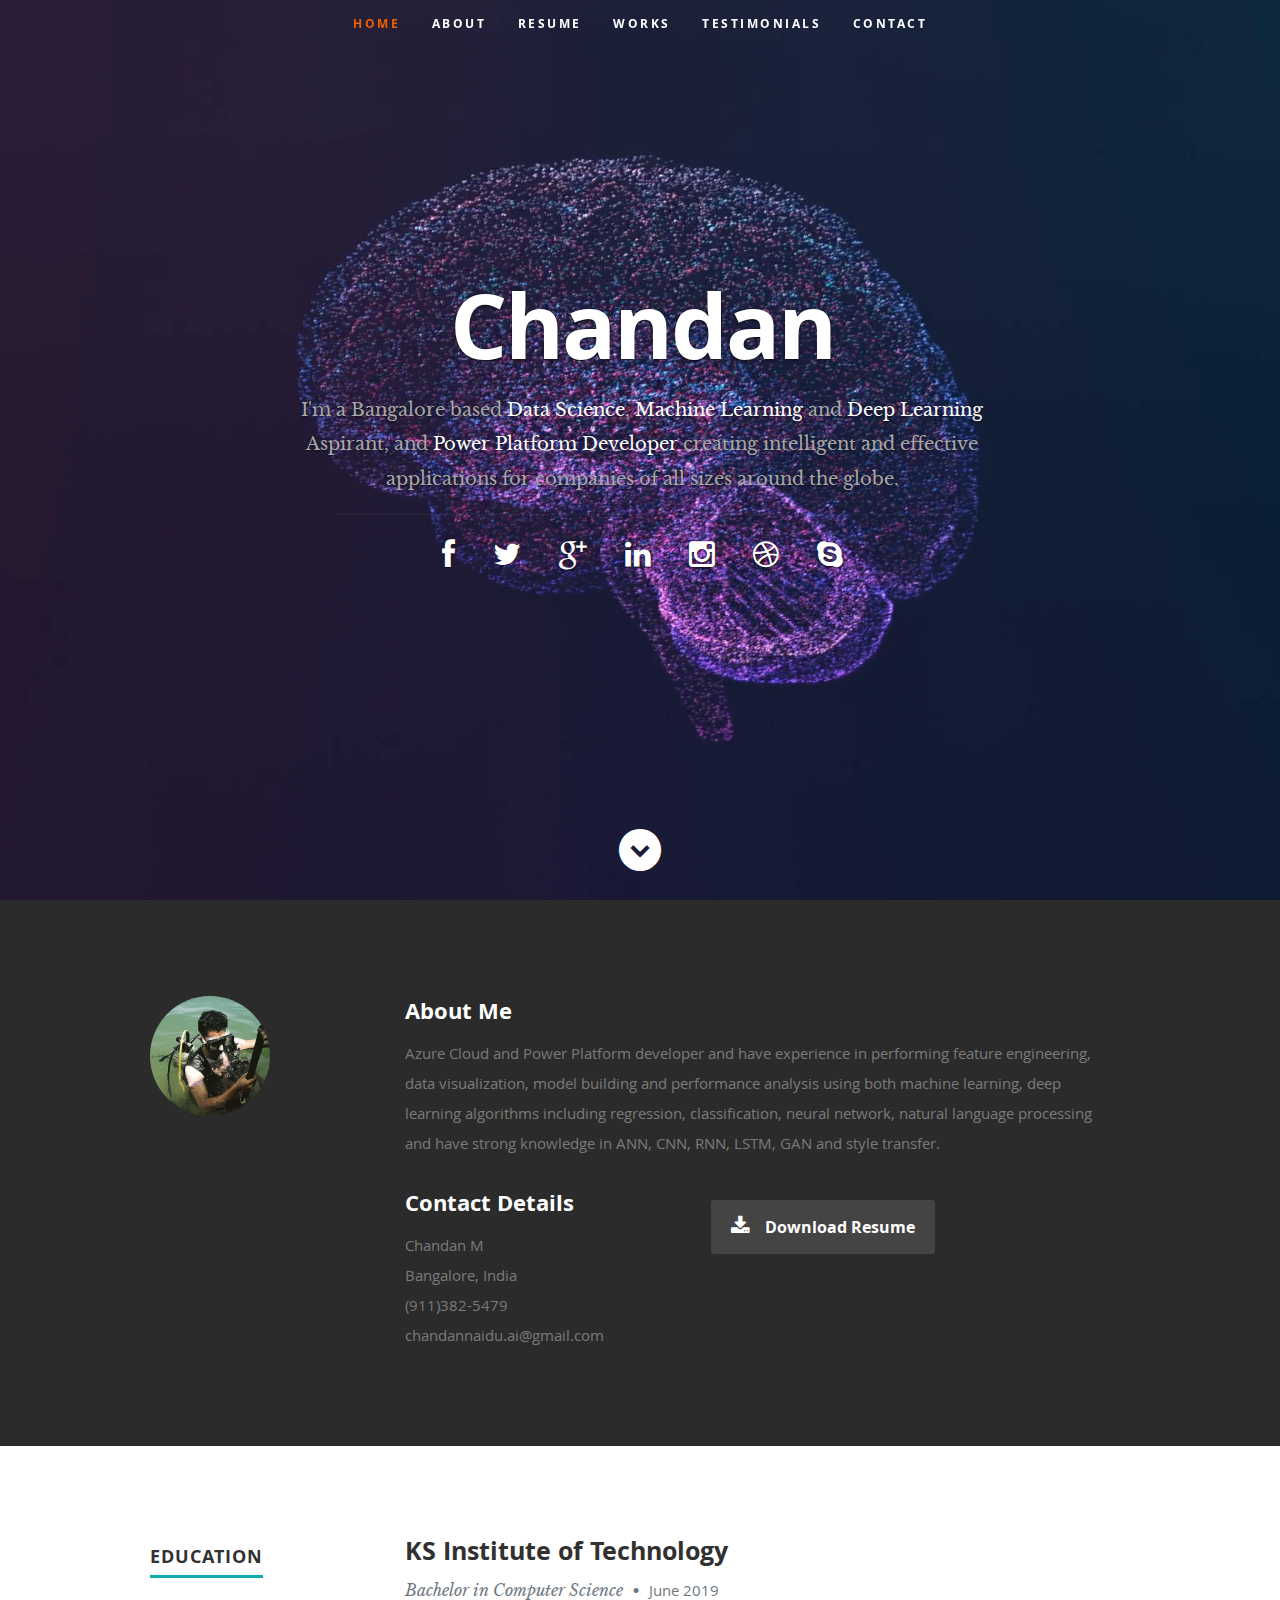
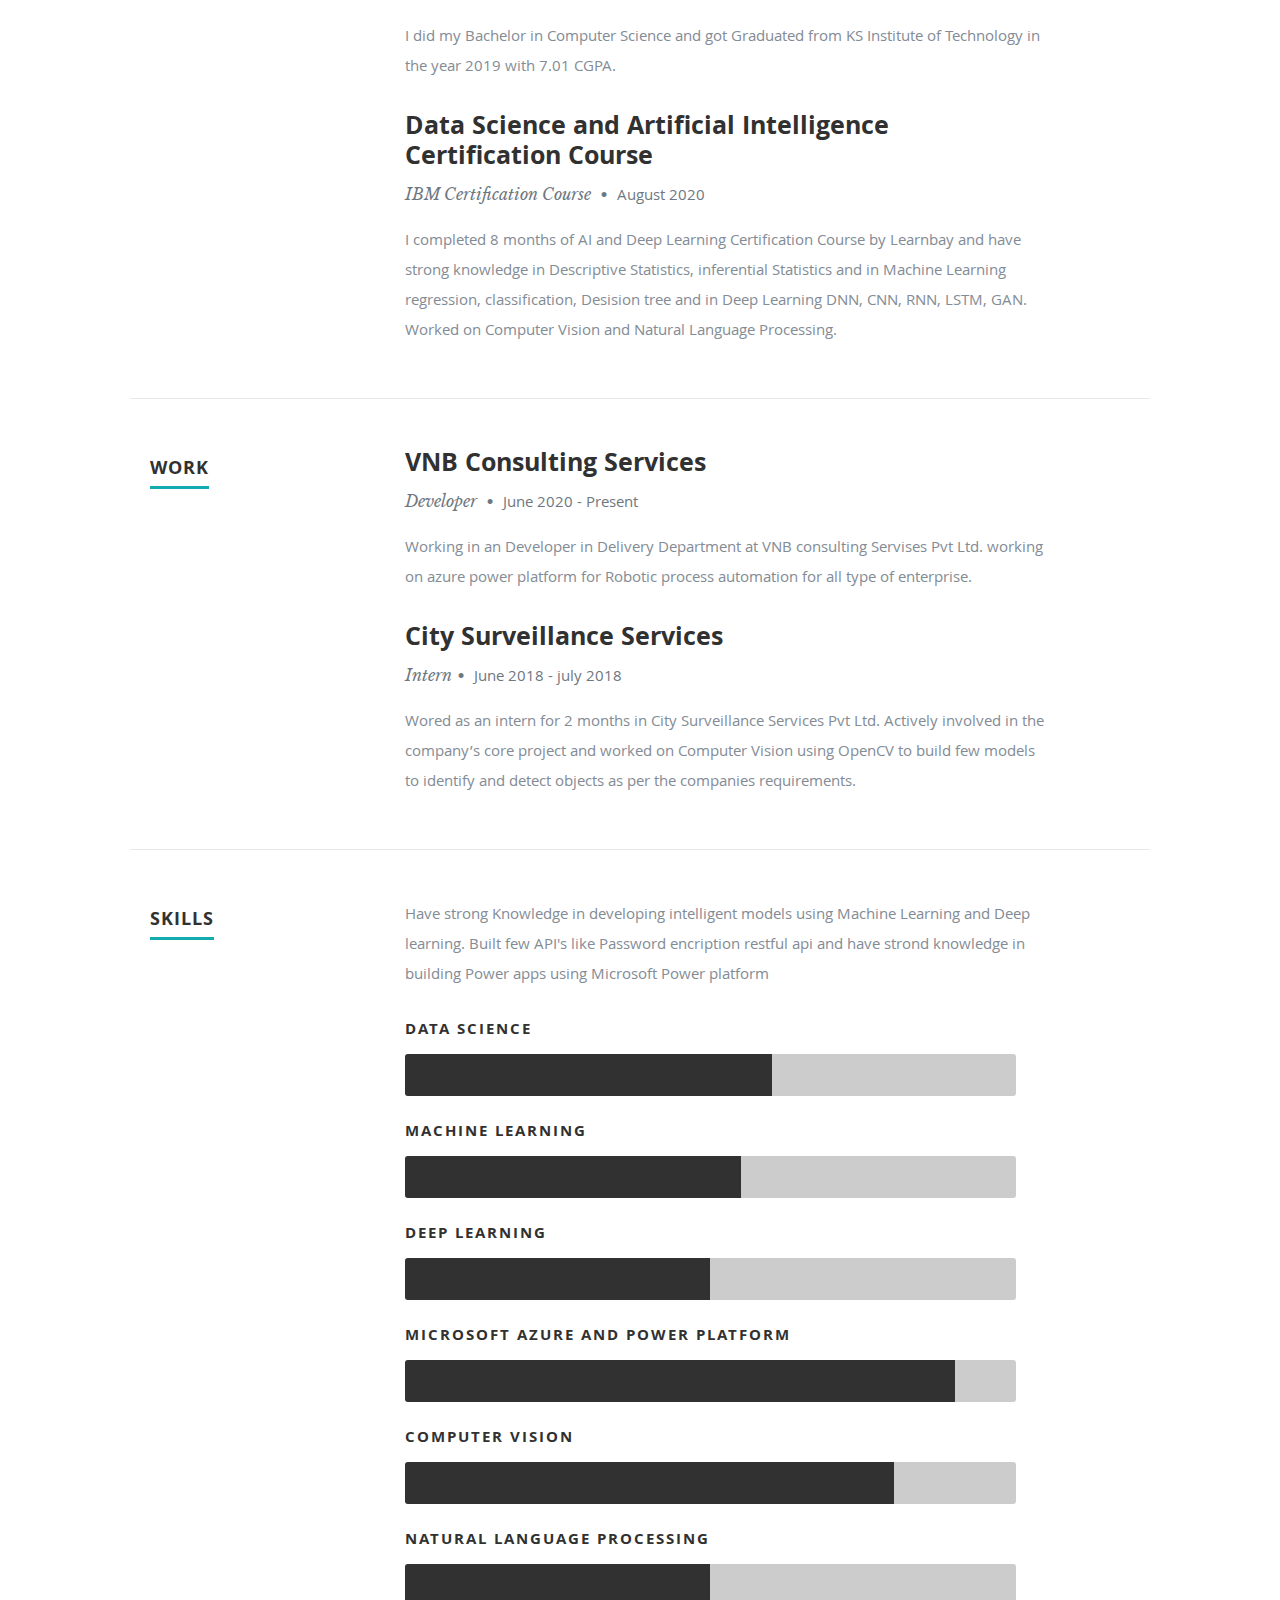
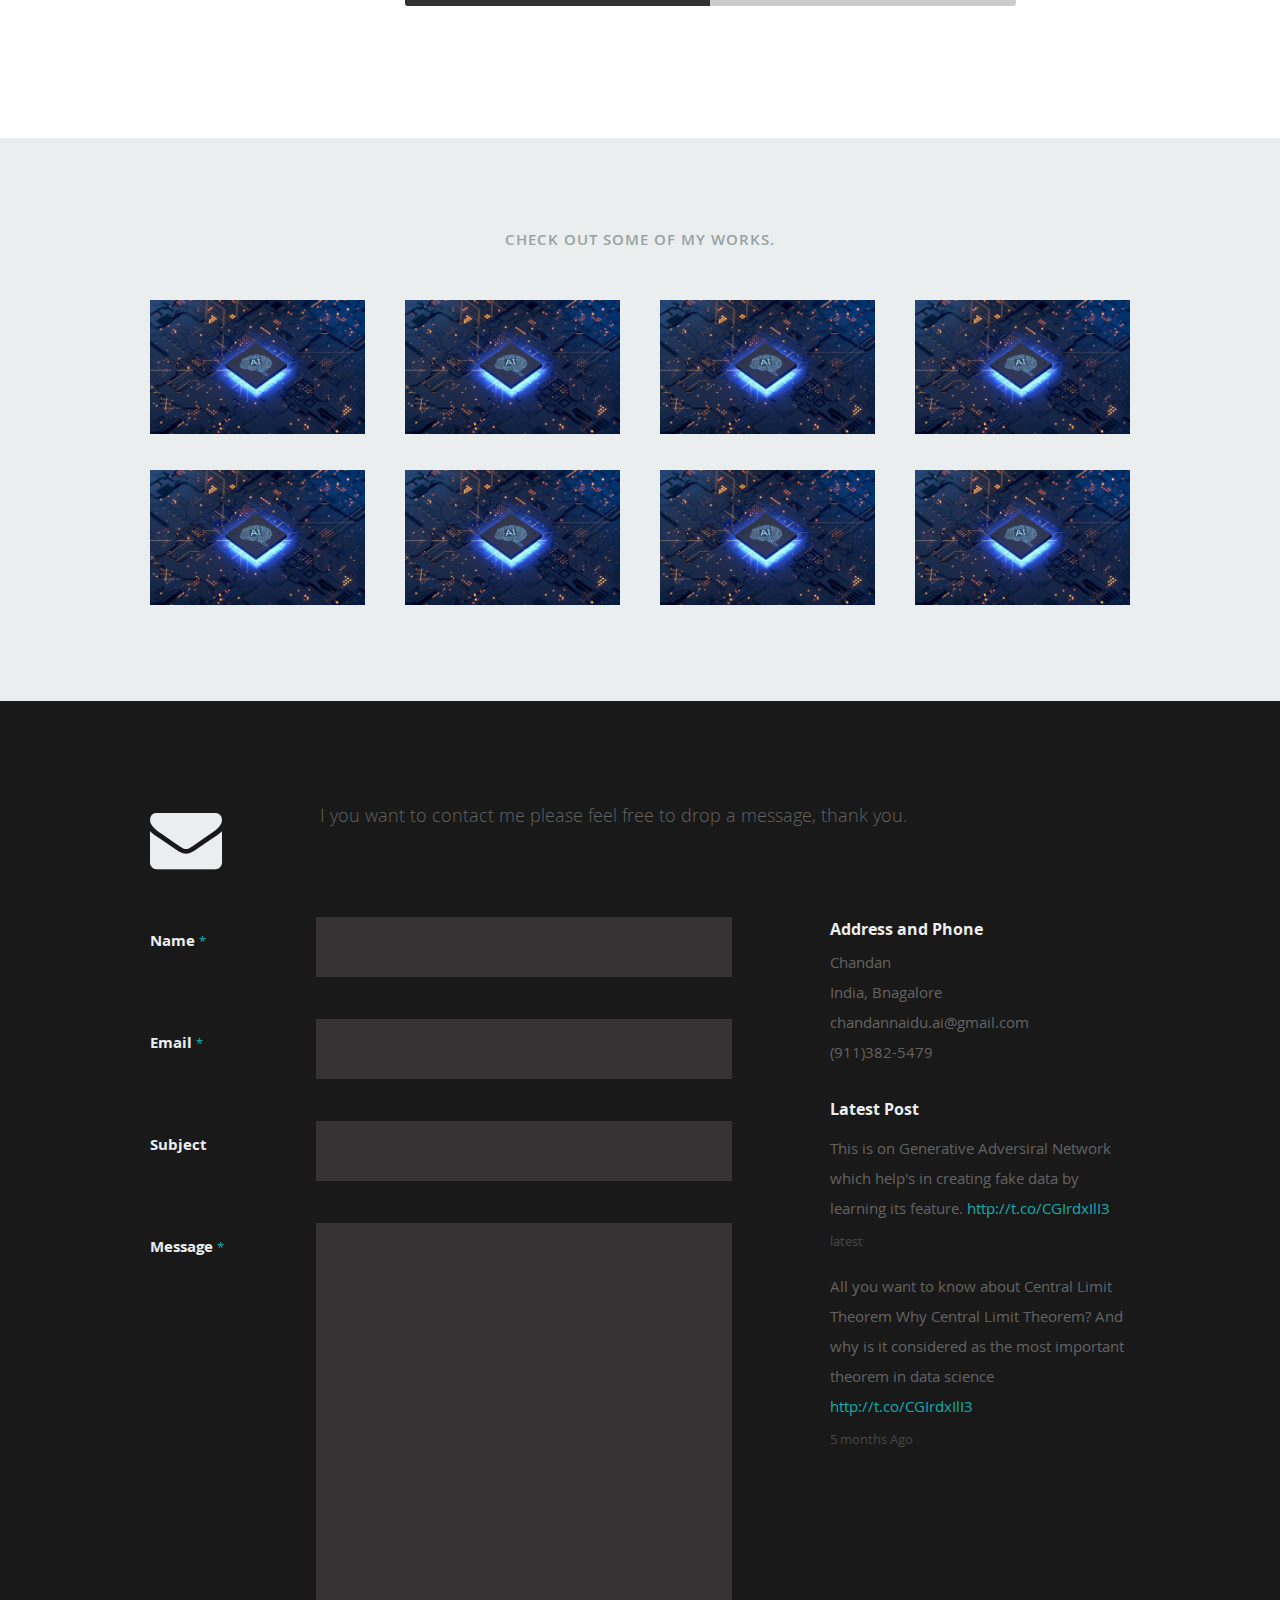
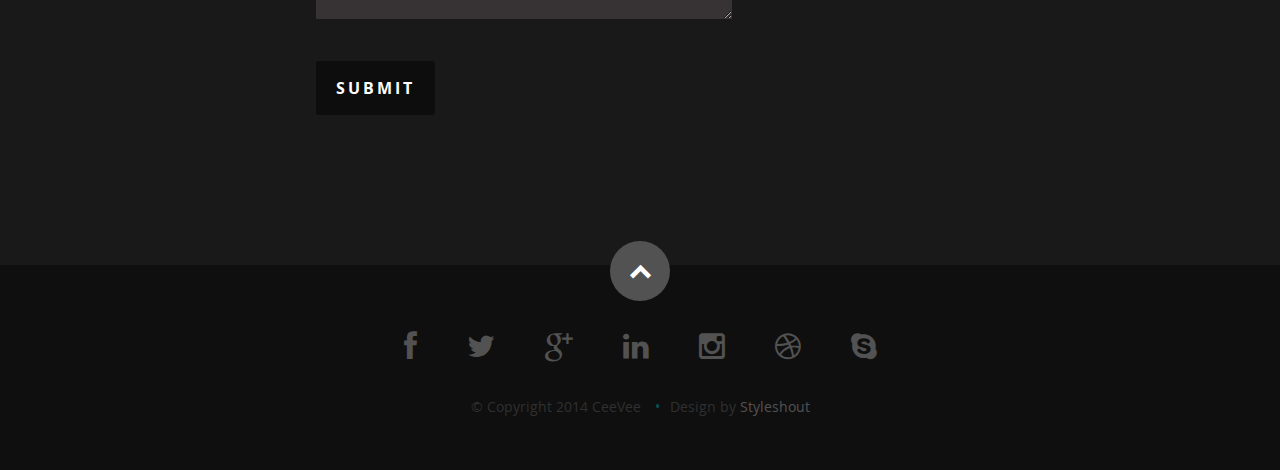
<file: index.html>
<!DOCTYPE html>
<!--[if lt IE 8 ]><html class="no-js ie ie7" lang="en"> <![endif]-->
<!--[if IE 8 ]><html class="no-js ie ie8" lang="en"> <![endif]-->
<!--[if (gte IE 8)|!(IE)]><!--><html class="no-js" lang="en"> <!--<![endif]-->
<head>

   <!--- Basic Page Needs
   ================================================== -->
   <meta charset="utf-8">
	<title>Portfolio</title>
	<meta name="description" content="">
	<meta name="author" content="">

   <!-- Mobile Specific Metas
   ================================================== -->
	<meta name="viewport" content="width=device-width, initial-scale=1, maximum-scale=1">

	<!-- CSS
    ================================================== -->
   <link rel="stylesheet" href="css/default.css">
	<link rel="stylesheet" href="css/layout.css">
   <link rel="stylesheet" href="css/media-queries.css">
   <link rel="stylesheet" href="css/magnific-popup.css">

   <!-- Script
   ================================================== -->
	<script src="js/modernizr.js"></script>

   <!-- Favicons
	================================================== -->
	<link rel="shortcut icon" href="favicon.png" >

</head>

<body>

   <!-- Header
   ================================================== -->
   <header id="home">

      <nav id="nav-wrap">

         <a class="mobile-btn" href="#nav-wrap" title="Show navigation">Show navigation</a>
	      <a class="mobile-btn" href="#" title="Hide navigation">Hide navigation</a>

         <ul id="nav" class="nav">
            <li class="current"><a class="smoothscroll" href="#home">Home</a></li>
            <li><a class="smoothscroll" href="#about">About</a></li>
	         <li><a class="smoothscroll" href="#resume">Resume</a></li>
            <li><a class="smoothscroll" href="#portfolio">Works</a></li>
            <li><a class="smoothscroll" href="#testimonials">Testimonials</a></li>
            <li><a class="smoothscroll" href="#contact">Contact</a></li>
         </ul> <!-- end #nav -->

      </nav> <!-- end #nav-wrap -->

      <div class="row banner">
         <div class="banner-text">
            <h1 class="responsive-headline">Chandan</h1>
            <h3>I'm a Bangalore based <span>Data Science</span>, <span>Machine Learning</span> and <span>Deep Learning</span> Aspirant, and <span> Power Platform Developer</span> creating intelligent and effective applications for companies of all sizes around the globe.
            </h3>
            <hr />
            <ul class="social">
               <li><a href="#"><i class="fa fa-facebook"></i></a></li>
               <li><a href="#"><i class="fa fa-twitter"></i></a></li>
               <li><a href="#"><i class="fa fa-google-plus"></i></a></li>
               <li><a href="#"><i class="fa fa-linkedin"></i></a></li>
               <li><a href="#"><i class="fa fa-instagram"></i></a></li>
               <li><a href="#"><i class="fa fa-dribbble"></i></a></li>
               <li><a href="#"><i class="fa fa-skype"></i></a></li>
            </ul>
         </div>
      </div>

      <p class="scrolldown">
         <a class="smoothscroll" href="#about"><i class="icon-down-circle"></i></a>
      </p>

   </header> <!-- Header End -->


   <!-- About Section
   ================================================== -->
   <section id="about">

      <div class="row">

         <div class="three columns">

            <img class="profile-pic"  src="images/profilepic.jpg" alt="" />

         </div>

         <div class="nine columns main-col">

            <h2>About Me</h2>

            <p>Azure Cloud and Power Platform developer and have experience in performing feature engineering, data visualization, model building and performance analysis using both machine learning, deep learning algorithms including regression, classification, neural network, natural language processing and have strong knowledge in ANN, CNN, RNN, LSTM, GAN and style transfer.
            </p>

            <div class="row">

               <div class="columns contact-details">

                  <h2>Contact Details</h2>
                  <p class="address">
						   <span>Chandan M</span><br>
						   <span>Bangalore, India</span></br>
						   <span>(911)382-5479</span><br>
                     <span>chandannaidu.ai@gmail.com</span>
					   </p>

               </div>

               <div class="columns download">
                  <p>
                     <a href="./resume/resume.pdf" class="button"><i class="fa fa-download"></i>Download Resume</a>
                  </p>
               </div>

            </div> <!-- end row -->

         </div> <!-- end .main-col -->

      </div>

   </section> <!-- About Section End-->


   <!-- Resume Section
   ================================================== -->
   <section id="resume">

      <!-- Education
      ----------------------------------------------- -->
      <div class="row education">

         <div class="three columns header-col">
            <h1><span>Education</span></h1>
         </div>

         <div class="nine columns main-col">

            <div class="row item">

               <div class="twelve columns">

                  <h3>KS Institute of Technology</h3>
                  <p class="info">Bachelor in Computer Science <span>&bull;</span> <em class="date">June 2019</em></p>

                  <p>
                  I did my Bachelor in Computer Science and got Graduated from KS Institute of Technology in the year 2019 with 7.01 CGPA. 
                  </p>

               </div>

            </div> <!-- item end -->

            <div class="row item">

               <div class="twelve columns">

                  <h3>Data Science and Artificial Intelligence Certification Course</h3>
                  <p class="info">IBM Certification Course <span>&bull;</span> <em class="date">August 2020</em></p>

                  <p>
                  I completed 8 months of AI and Deep Learning Certification Course by Learnbay and have strong knowledge in Descriptive Statistics, inferential Statistics and in Machine Learning regression, classification, Desision tree and in Deep Learning DNN, CNN, RNN, LSTM, GAN. Worked on Computer Vision and Natural Language Processing.
                  </p>

               </div>

            </div> <!-- item end -->

         </div> <!-- main-col end -->

      </div> <!-- End Education -->


      <!-- Work
      ----------------------------------------------- -->
      <div class="row work">

         <div class="three columns header-col">
            <h1><span>Work</span></h1>
         </div>

         <div class="nine columns main-col">

            <div class="row item">

               <div class="twelve columns">

                  <h3>VNB Consulting Services</h3>
                  <p class="info">Developer <span>&bull;</span> <em class="date">June 2020 - Present</em></p>

                  <p>
                  Working in an Developer in Delivery Department at VNB consulting Servises Pvt Ltd. working on azure power platform for Robotic process automation for all type of enterprise. 
                  </p>

               </div>

            </div> <!-- item end -->

            <div class="row item">

               <div class="twelve columns">

                  <h3>City Surveillance Services</h3>
                  <p class="info">Intern<span>&bull;</span> <em class="date">June 2018 - july 2018</em></p>

                  <p>
                  Wored as an intern for 2 months in City Surveillance Services Pvt Ltd. Actively involved in the company’s core project and worked on Computer Vision using OpenCV to build few models to identify and detect objects as per the companies requirements.
                  </p>

               </div>

            </div> <!-- item end -->

         </div> <!-- main-col end -->

      </div> <!-- End Work -->


      <!-- Skills
      ----------------------------------------------- -->
      <div class="row skill">

         <div class="three columns header-col">
            <h1><span>Skills</span></h1>
         </div>

         <div class="nine columns main-col">

            <p>Have strong Knowledge in developing intelligent models using Machine Learning and Deep learning. Built few API's like Password encription restful api and have strond knowledge in building Power apps using Microsoft Power platform
            </p>

				<div class="bars">

				   <ul class="skills">
					   <li><span class="bar-expand photoshop"></span><em>Data Science</em></li>
                  <li><span class="bar-expand illustrator"></span><em>Machine Learning</em></li>
						<li><span class="bar-expand wordpress"></span><em>Deep learning</em></li>
						<li><span class="bar-expand css"></span><em>Microsoft azure and Power Platform</em></li>
						<li><span class="bar-expand html5"></span><em>Computer Vision</em></li>
                  <li><span class="bar-expand jquery"></span><em>Natural Language Processing</em></li>
					</ul>

				</div><!-- end skill-bars -->

			</div> <!-- main-col end -->

      </div> <!-- End skills -->

   </section> <!-- Resume Section End-->


   <!-- Portfolio Section
   ================================================== -->
   <section id="portfolio">

      <div class="row">

         <div class="twelve columns collapsed">

            <h1>Check Out Some of My Works.</h1>

            <!-- portfolio-wrapper -->
            <div id="portfolio-wrapper" class="bgrid-quarters s-bgrid-thirds cf">

          	   <div class="columns portfolio-item">
                  <div class="item-wrap">

                     <a href="#modal-01" title="">
                        <img alt="" src="images/portfolio/1.jpg">
                        <div class="overlay">
                           <div class="portfolio-item-meta">
          					      <h5>Coffee</h5>
                              <p>Illustrration</p>
          					   </div>
                        </div>
                        <div class="link-icon"><i class="icon-plus"></i></div>
                     </a>

                  </div>
          		</div> <!-- item end -->

               <div class="columns portfolio-item">
                  <div class="item-wrap">

                     <a href="#modal-02" title="">
                        <img alt="" src="images/portfolio/2.jpg">
                        <div class="overlay">
                           <div class="portfolio-item-meta">
          					      <h5>Console</h5>
                              <p>Web Development</p>
          					   </div>
                        </div>
                        <div class="link-icon"><i class="icon-plus"></i></div>
                     </a>

                  </div>
          		</div> <!-- item end -->

               <div class="columns portfolio-item">
                  <div class="item-wrap">

                     <a href="#modal-03" title="">
                        <img alt="" src="images/portfolio/3.jpg">
                        <div class="overlay">
                           <div class="portfolio-item-meta">
          					      <h5>Judah</h5>
                              <p>Webdesign</p>
          					   </div>
                        </div>
                        <div class="link-icon"><i class="icon-plus"></i></div>
                     </a>

                  </div>
          		</div> <!-- item end -->

               <div class="columns portfolio-item">
                  <div class="item-wrap">

                     <a href="#modal-04" title="">
                        <img alt="" src="images/portfolio/4.jpg">
                        <div class="overlay">
                           <div class="portfolio-item-meta">
          					      <h5>Into The Light</h5>
                              <p>Photography</p>
          					   </div>
                        </div>
                        <div class="link-icon"><i class="icon-plus"></i></div>
                     </a>

                  </div>
          		</div> <!-- item end -->

               <div class="columns portfolio-item">
                  <div class="item-wrap">

                     <a href="#modal-05" title="">
                        <img alt="" src="images/portfolio/5.jpg">
                        <div class="overlay">
                           <div class="portfolio-item-meta">
          					      <h5>Farmer Boy</h5>
                              <p>Branding</p>
          					   </div>
                        </div>
                        <div class="link-icon"><i class="icon-plus"></i></div>
                     </a>

                  </div>
          		</div> <!-- item end -->

               <div class="columns portfolio-item">
                  <div class="item-wrap">

                     <a href="#modal-06" title="">
                        <img alt="" src="images/portfolio/6.jpg">
                        <div class="overlay">
                           <div class="portfolio-item-meta">
          					      <h5>Girl</h5>
                              <p>Photography</p>
          					   </div>
                        </div>
                        <div class="link-icon"><i class="icon-plus"></i></div>
                     </a>

                  </div>
          		</div> <!-- item end -->

               <div class="columns portfolio-item">
                  <div class="item-wrap">

                     <a href="#modal-07" title="">
                        <img alt="" src="images/portfolio/7.jpg">
                        <div class="overlay">
                           <div class="portfolio-item-meta">
          					      <h5>Origami</h5>
                              <p>Illustrration</p>
          					   </div>
                        </div>
                        <div class="link-icon"><i class="icon-plus"></i></div>
                     </a>

                  </div>
          		</div> <!-- item end -->

               <div class="columns portfolio-item">
                  <div class="item-wrap">

                     <a href="#modal-08" title="">
                        <img alt="" src="images/portfolio/8.jpg">
                        <div class="overlay">
                           <div class="portfolio-item-meta">
          					      <h5>Retrocam</h5>
                              <p>Web Development</p>
          					   </div>
                        </div>
                        <div class="link-icon"><i class="icon-plus"></i></div>
                     </a>

                  </div>
          		</div>  <!-- item end -->

            </div> <!-- portfolio-wrapper end -->

         </div> <!-- twelve columns end -->


         <!-- Modal Popup
	      --------------------------------------------------------------- -->

         <div id="modal-01" class="popup-modal mfp-hide">

		      <img class="scale-with-grid" src="images/portfolio/modals/m-coffee.jpg" alt="" />

		      <div class="description-box">
			      <h4>Coffee Cup</h4>
			      <p>Proin gravida nibh vel velit auctor aliquet. Aenean sollicitudin, lorem quis bibendum auctor, nisi elit consequat ipsum, nec sagittis sem nibh id elit.</p>
               <span class="categories"><i class="fa fa-tag"></i>Branding, Webdesign</span>
		      </div>

            <div class="link-box">
               <a href="http://www.behance.net" target="_blank">Details</a>
		         <a class="popup-modal-dismiss">Close</a>
            </div>

	      </div><!-- modal-01 End -->

         <div id="modal-02" class="popup-modal mfp-hide">

		      <img class="scale-with-grid" src="images/portfolio/modals/m-console.jpg" alt="" />

		      <div class="description-box">
			      <h4>Console</h4>
			      <p>Proin gravida nibh vel velit auctor aliquet. Aenean sollicitudin, lorem quis bibendum auctor, nisi elit consequat ipsum, nec sagittis sem nibh id elit.</p>
               <span class="categories"><i class="fa fa-tag"></i>Branding, Web Development</span>
		      </div>

            <div class="link-box">
               <a href="http://www.behance.net" target="_blank">Details</a>
		         <a class="popup-modal-dismiss">Close</a>
            </div>

	      </div><!-- modal-02 End -->

         <div id="modal-03" class="popup-modal mfp-hide">

		      <img class="scale-with-grid" src="images/portfolio/modals/m-judah.jpg" alt="" />

		      <div class="description-box">
			      <h4>Judah</h4>
			      <p>Proin gravida nibh vel velit auctor aliquet. Aenean sollicitudin, lorem quis bibendum auctor, nisi elit consequat ipsum, nec sagittis sem nibh id elit.</p>
               <span class="categories"><i class="fa fa-tag"></i>Branding</span>
		      </div>

            <div class="link-box">
               <a href="http://www.behance.net" target="_blank">Details</a>
		         <a class="popup-modal-dismiss">Close</a>
            </div>

	      </div><!-- modal-03 End -->

         <div id="modal-04" class="popup-modal mfp-hide">

		      <img class="scale-with-grid" src="images/portfolio/modals/m-intothelight.jpg" alt="" />

		      <div class="description-box">
			      <h4>Into the Light</h4>
			      <p>Proin gravida nibh vel velit auctor aliquet. Aenean sollicitudin, lorem quis bibendum auctor, nisi elit consequat ipsum, nec sagittis sem nibh id elit.</p>
               <span class="categories"><i class="fa fa-tag"></i>Photography</span>
		      </div>

            <div class="link-box">
               <a href="http://www.behance.net" target="_blank">Details</a>
		         <a class="popup-modal-dismiss">Close</a>
            </div>

	      </div><!-- modal-04 End -->

         <div id="modal-05" class="popup-modal mfp-hide">

		      <img class="scale-with-grid" src="images/portfolio/modals/m-farmerboy.jpg" alt="" />

		      <div class="description-box">
			      <h4>Farmer Boy</h4>
			      <p>Proin gravida nibh vel velit auctor aliquet. Aenean sollicitudin, lorem quis bibendum auctor, nisi elit consequat ipsum, nec sagittis sem nibh id elit.</p>
               <span class="categories"><i class="fa fa-tag"></i>Branding, Webdesign</span>
		      </div>

            <div class="link-box">
               <a href="http://www.behance.net" target="_blank">Details</a>
		         <a class="popup-modal-dismiss">Close</a>
            </div>

	      </div><!-- modal-05 End -->

         <div id="modal-06" class="popup-modal mfp-hide">

		      <img class="scale-with-grid" src="images/portfolio/modals/m-girl.jpg" alt="" />

		      <div class="description-box">
			      <h4>Girl</h4>
			      <p>Proin gravida nibh vel velit auctor aliquet. Aenean sollicitudin, lorem quis bibendum auctor, nisi elit consequat ipsum, nec sagittis sem nibh id elit.</p>
               <span class="categories"><i class="fa fa-tag"></i>Photography</span>
		      </div>

            <div class="link-box">
               <a href="http://www.behance.net" target="_blank">Details</a>
		         <a class="popup-modal-dismiss">Close</a>
            </div>

	      </div><!-- modal-06 End -->

         <div id="modal-07" class="popup-modal mfp-hide">

		      <img class="scale-with-grid" src="images/portfolio/modals/m-origami.jpg" alt="" />

		      <div class="description-box">
			      <h4>Origami</h4>
			      <p>Proin gravida nibh vel velit auctor aliquet. Aenean sollicitudin, lorem quis bibendum auctor, nisi elit consequat ipsum, nec sagittis sem nibh id elit.</p>
               <span class="categories"><i class="fa fa-tag"></i>Branding, Illustration</span>
		      </div>

            <div class="link-box">
               <a href="http://www.behance.net" target="_blank">Details</a>
		         <a class="popup-modal-dismiss">Close</a>
            </div>

	      </div><!-- modal-07 End -->

         <div id="modal-08" class="popup-modal mfp-hide">

		      <img class="scale-with-grid" src="images/portfolio/modals/m-retrocam.jpg" alt="" />

		      <div class="description-box">
			      <h4>Retrocam</h4>
			      <p>Proin gravida nibh vel velit auctor aliquet. Aenean sollicitudin, lorem quis bibendum auctor, nisi elit consequat ipsum, nec sagittis sem nibh id elit.</p>
               <span class="categories"><i class="fa fa-tag"></i>Webdesign, Photography</span>
		      </div>

            <div class="link-box">
               <a href="http://www.behance.net" target="_blank">Details</a>
		         <a class="popup-modal-dismiss">Close</a>
            </div>

	      </div><!-- modal-01 End -->


      </div> <!-- row End -->

   </section> <!-- Portfolio Section End-->




   <!-- Contact Section
   ================================================== -->
   <section id="contact">

         <div class="row section-head">

            <div class="two columns header-col">

               <h1><span>Get In Touch.</span></h1>

            </div>

            <div class="ten columns">

                  <p class="lead">I you want to contact me please feel free to drop a message, thank you.
                  </p>

            </div>

         </div>

         <div class="row">

            <div class="eight columns">

               <!-- form -->
               <form action="" method="post" id="contactForm" name="contactForm">
					<fieldset>

                  <div>
						   <label for="contactName">Name <span class="required">*</span></label>
						   <input type="text" value="" size="35" id="contactName" name="contactName">
                  </div>

                  <div>
						   <label for="contactEmail">Email <span class="required">*</span></label>
						   <input type="text" value="" size="35" id="contactEmail" name="contactEmail">
                  </div>

                  <div>
						   <label for="contactSubject">Subject</label>
						   <input type="text" value="" size="35" id="contactSubject" name="contactSubject">
                  </div>

                  <div>
                     <label for="contactMessage">Message <span class="required">*</span></label>
                     <textarea cols="50" rows="15" id="contactMessage" name="contactMessage"></textarea>
                  </div>

                  <div>
                     <button class="submit">Submit</button>
                     <span id="image-loader">
                        <img alt="" src="images/loader.gif">
                     </span>
                  </div>

					</fieldset>
				   </form> <!-- Form End -->

               <!-- contact-warning -->
               <div id="message-warning"> Error boy</div>
               <!-- contact-success -->
				   <div id="message-success">
                  <i class="fa fa-check"></i>Your message was sent, thank you!<br>
				   </div>

            </div>


            <aside class="four columns footer-widgets">

               <div class="widget widget_contact">

					   <h4>Address and Phone</h4>
					   <p class="address">
						   Chandan<br>
						   India, Bnagalore <br>
						   chandannaidu.ai@gmail.com<br>
						   <span>(911)382-5479</span>
					   </p>

				   </div>

               <div class="widget widget_tweets">

                  <h4 class="widget-title">Latest Post</h4>

                  <ul id="twitter">
                     <li>
                        <span>
                        This is on Generative Adversiral Network which help's in creating fake data by learning its feature.
                        <a href="https://medium.com/@chandan_naidu/generative-modeling-fe86b7fd46b3">http://t.co/CGIrdxIlI3</a>
                        </span>
                        <b><a href="#">latest</a></b>
                     </li>
                     <li>
                        <span>
                        All you want to know about Central Limit Theorem
                        Why Central Limit Theorem? And why is it considered as the most important theorem in data science
                        <a href="https://medium.com/@chandan_naidu/all-about-central-limit-theorem-72409172c58c">http://t.co/CGIrdxIlI3</a>
                        </span>
                        <b><a href="#">5 months Ago</a></b>
                     </li>
                  </ul>

		         </div>

            </aside>

      </div>

   </section> <!-- Contact Section End-->


   <!-- footer
   ================================================== -->
   <footer>

      <div class="row">

         <div class="twelve columns">

            <ul class="social-links">
               <li><a href="#"><i class="fa fa-facebook"></i></a></li>
               <li><a href="#"><i class="fa fa-twitter"></i></a></li>
               <li><a href="#"><i class="fa fa-google-plus"></i></a></li>
               <li><a href="#"><i class="fa fa-linkedin"></i></a></li>
               <li><a href="#"><i class="fa fa-instagram"></i></a></li>
               <li><a href="#"><i class="fa fa-dribbble"></i></a></li>
               <li><a href="#"><i class="fa fa-skype"></i></a></li>
            </ul>

            <ul class="copyright">
               <li>&copy; Copyright 2014 CeeVee</li>
               <li>Design by <a href="http://www.styleshout.com/" title="Styleshout" target="_blank">Styleshout</a></li>   
            </ul>

         </div>

         <div id="go-top"><a class="smoothscroll" title="Back to Top" href="#home"><i class="icon-up-open"></i></a></div>

      </div>

   </footer> <!-- Footer End-->

   <!-- Java Script
   ================================================== -->
   <script src="http://ajax.googleapis.com/ajax/libs/jquery/1.10.2/jquery.min.js"></script>
   <script>window.jQuery || document.write('<script src="js/jquery-1.10.2.min.js"><\/script>')</script>
   <script type="text/javascript" src="js/jquery-migrate-1.2.1.min.js"></script>

   <script src="js/jquery.flexslider.js"></script>
   <script src="js/waypoints.js"></script>
   <script src="js/jquery.fittext.js"></script>
   <script src="js/magnific-popup.js"></script>
   <script src="js/init.js"></script>

</body>

</html>
</file>
<file: css/default.css>
/*
=====================================================================
*   Ceevee v1.0 Default Stylesheet
*   url: styleshout.com
*   03-17-2014
=====================================================================

TOC:
a. Webfonts and Icon fonts
b. Reset
c. Default Styles
   1. Basic
   2. Typography
   3. Links
   4. Images
   5. Buttons
   6. Forms
d. Grid
e. Others
   1. Clearing
   2. Misc

=====================================================================  */

/* ------------------------------------------------------------------ */
/* a. Webfonts and Icon fonts
 ------------------------------------------------------------------ */

@import url("fonts.css");
@import url("fontello/css/fontello.css");
@import url("font-awesome/css/font-awesome.min.css");

/* ------------------------------------------------------------------
/* b. Reset
      Adapted from:
      Normalize.css - https://github.com/necolas/normalize.css/
      HTML5 Doctor Reset - html5doctor.com/html-5-reset-stylesheet/
/* ------------------------------------------------------------------ */

html, body, div, span, object, iframe,
h1, h2, h3, h4, h5, h6, p, blockquote, pre,
abbr, address, cite, code,
del, dfn, em, img, ins, kbd, q, samp,
small, strong, sub, sup, var,
b, i,
dl, dt, dd, ol, ul, li,
fieldset, form, label, legend,
table, caption, tbody, tfoot, thead, tr, th, td,
article, aside, canvas, details, figcaption, figure,
footer, header, hgroup, menu, nav, section, summary,
time, mark, audio, video {
   margin: 0;
   padding: 0;
   border: 0;
   outline: 0;
   font-size: 100%;
   vertical-align: baseline;
   background: transparent;
}

article,aside,details,figcaption,figure,
footer,header,hgroup,menu,nav,section {
   display: block;
}

audio,
canvas,
video {
   display: inline-block;
}

audio:not([controls]) {
   display: none;
   height: 0;
}

[hidden] { display: none; }

code, kbd, pre, samp {
   font-family: monospace, serif;
   font-size: 1em;
}

pre {
   white-space: pre;
   white-space: pre-wrap;
   word-wrap: break-word;
}

blockquote, q { quotes: &#8220 &#8220; }

blockquote:before, blockquote:after,
q:before, q:after {
   content: '';
   content: none;
}

ins {
   background-color: #ff9;
   color: #000;
   text-decoration: none;
}

mark {
   background-color: #A7F4F6;
   color: #555;
}

del { text-decoration: line-through; }

abbr[title], dfn[title] {
   border-bottom: 1px dotted;
   cursor: help;
}

table {
   border-collapse: collapse;
   border-spacing: 0;
}


/* ------------------------------------------------------------------ */
/* c. Default and Basic Styles
      Adapted from:
      Skeleton CSS Framework - http://www.getskeleton.com/
      Typeplate Typographic Starter Kit - http://typeplate.com/
/* ------------------------------------------------------------------ */

/*  1. Basic  ------------------------------------------------------- */

*,
*:before,
*:after {
   -moz-box-sizing: border-box;
   -webkit-box-sizing: border-box;
   box-sizing: border-box;
}

html {
   font-size: 62.5%;
   -webkit-font-smoothing: antialiased;
}

body {
   background: #fff;
   font-family: 'opensans-regular', sans-serif;
   font-weight: normal;
   font-size: 15px;
   line-height: 30px;
	color: #838C95;

   -webkit-font-smoothing: antialiased; /* Fix for webkit rendering */
	-webkit-text-size-adjust: 100%;
}

/*  2. Typography
       Vertical rhythm with leading derived from 6
--------------------------------------------------------------------- */

h1, h2, h3, h4, h5, h6 {
   color: #313131;
	font-family: 'opensans-bold', sans-serif;
   font-weight: normal;
}
h1 a, h2 a, h3 a, h4 a, h5 a, h6 a { font-weight: inherit; }
h1 { font-size: 38px; line-height: 42px; margin-bottom: 12px; letter-spacing: -1px; }
h2 { font-size: 28px; line-height: 36px; margin-bottom: 6px; }
h3 { font-size: 22px; line-height: 30px; margin-bottom: 12px; }
h4 { font-size: 20px; line-height: 30px; margin-bottom: 6px; }
h5 { font-size: 18px; line-height: 30px; }
h6 { font-size: 14px; line-height: 30px; }
.subheader { }

p { margin: 0 0 30px 0; }
p img { margin: 0; }
p.lead {
   font: 19px/36px 'opensans-light', sans-serif;
   margin-bottom: 18px;
}

/* for 'em' and 'strong' tags, font-size and line-height should be same with
the body tag due to rendering problems in some browsers */
em { font: 15px/30px 'opensans-italic', sans-serif; }
strong, b { font: 15px/30px 'opensans-bold', sans-serif; }
small { font-size: 11px; line-height: inherit; }

/*	Blockquotes */
blockquote {
   margin: 30px 0px;
   padding-left: 40px;
   position: relative;
}
blockquote:before {
   content: "\201C";
   opacity: 0.45;
   font-size: 80px;
   line-height: 0px;
   margin: 0;
   font-family: arial, sans-serif;

   position: absolute;
   top:  30px;
	left: 0;
}
blockquote p {
   font-family: 'librebaskerville-italic', serif;
   padding: 0;
   font-size: 18px;
   line-height: 36px;
}
blockquote cite {
   display: block;
   font-size: 12px;
   font-style: normal;
   line-height: 18px;
}
blockquote cite:before { content: "\2014 \0020"; }
blockquote cite a,
blockquote cite a:visited { color: #8B9798; border: none }

/* ---------------------------------------------------------------------
/*  Pull Quotes Markup
/*
    <aside class="pull-quote">
		<blockquote>
			<p></p>
		</blockquote>
	 </aside>
/*
/* --------------------------------------------------------------------- */
.pull-quote {
   position: relative;
	padding: 18px 30px 18px 0px;
}
.pull-quote:before,
.pull-quote:after {
	height: 1em;
	opacity: 0.45;
	position: absolute;
	font-size: 80px;
   font-family: Arial, Sans-Serif;
}
.pull-quote:before {
	content: "\201C";
	top:  33px;
	left: 0;
}
.pull-quote:after {
	content: '\201D';
	bottom: -33px;
	right: 0;
}
.pull-quote blockquote {
   margin: 0;
}
.pull-quote blockquote:before {
   content: none;
}

/* Abbreviations */
abbr {
   font-family: 'opensans-bold', sans-serif;
	font-variant: small-caps;
	text-transform: lowercase;
   letter-spacing: .5px;
	color: gray;
}
abbr:hover { cursor: help; }

/* drop cap */
.drop-cap:first-letter {
	float: left;
	margin: 0;
	padding: 14px 6px 0 0;
	font-size: 84px;
	font-family: /* Copperplate */ 'opensans-bold', sans-serif;
   line-height: 60px;
	text-indent: 0;
	background: transparent;
	color: inherit;
}

hr { border: solid #E3E3E3; border-width: 1px 0 0; clear: both; margin: 11px 0 30px; height: 0; }


/*  3. Links  ------------------------------------------------------- */

a, a:visited {
   text-decoration: none;
   outline: 0;
   color: #11ABB0;

   -webkit-transition: color .3s ease-in-out;
   -moz-transition: color .3s ease-in-out;
   -o-transition: color .3s ease-in-out;
   transition: color .3s ease-in-out;
}
a:hover, a:focus { color: #313131; }
p a, p a:visited { line-height: inherit; }


/*  4. List  --------------------------------------------------------- */

ul, ol { margin-bottom: 24px; margin-top: 12px; }
ul { list-style: none outside; }
ol { list-style: decimal; }
ol, ul.square, ul.circle, ul.disc { margin-left: 30px; }
ul.square { list-style: square outside; }
ul.circle { list-style: circle outside; }
ul.disc { list-style: disc outside; }
ul ul, ul ol,
ol ol, ol ul { margin: 6px 0 6px 30px; }
ul ul li, ul ol li,
ol ol li, ol ul li { margin-bottom: 6px; }
li { line-height: 18px; margin-bottom: 12px; }
ul.large li { }
li p { }

/* ---------------------------------------------------------------------
/*  Stats Tab Markup

    <ul class="stats-tabs">
		<li><a href="#">[value]<b>[name]</b></a></li>
	 </ul>

    Extend this object into your markup.
/*
/* --------------------------------------------------------------------- */
.stats-tabs {
   padding: 0;
   margin: 24px 0;
}
.stats-tabs li {
	display: inline-block;
	margin: 0 10px 18px 0;
	padding: 0 10px 0 0;
	border-right: 1px solid #ccc;
}
.stats-tabs li:last-child {
	margin: 0;
	padding: 0;
	border: none;
}
.stats-tabs li a {
	display: inline-block;
	font-size: 22px;
	font-family: 'opensans-bold', sans-serif;
   border: none;
   color: #313131;
}
.stats-tabs li a:hover {
   color:#11ABB0;
}
.stats-tabs li a b {
	display: block;
	margin: 6px 0 0 0;
	font-size: 13px;
	font-family: 'opensans-regular', sans-serif;
   color: #8B9798;
}

/* definition list */
dl { margin: 12px 0; }
dt { margin: 0; color:#11ABB0; }
dd { margin: 0 0 0 20px; }

/* Lining Definition Style Markup */
.lining dt,
.lining dd {
	display: inline;
	margin: 0;
}
.lining dt + dt:before,
.lining dd + dt:before {
	content: "\A";
	white-space: pre;
}
.lining dd + dd:before {
	content: ", ";
}
.lining dd:before {
	content: ": ";
	margin-left: -0.2em;
}

/* Dictionary Definition Style Markup */
.dictionary-style dt {
	display: inline;
	counter-reset: definitions;
}
.dictionary-style dt + dt:before {
	content: ", ";
	margin-left: -0.2em;
}
.dictionary-style dd {
	display: block;
	counter-increment: definitions;
}
.dictionary-style dd:before {
	content: counter(definitions, decimal) ". ";
}

/* Pagination */
.pagination {
   margin: 36px auto;
   text-align: center;
}
.pagination ul li {
   display: inline-block;
   margin: 0;
   padding: 0;
}
.pagination .page-numbers {
   font: 15px/18px 'opensans-bold', sans-serif;
   display: inline-block;
   padding: 6px 10px;
   margin-right: 3px;
   margin-bottom: 6px;
	color: #6E757C;
	background-color: #E6E8EB;

	-webkit-transition: all 200ms ease-in-out;
	-moz-transition: all 200ms ease-in-out;
	-o-transition: all 200ms ease-in-out;
	-ms-transition: all 200ms ease-in-out;
	transition: all 200ms ease-in-out;

   -moz-border-radius: 3px;
   -webkit-border-radius: 3px;
   -khtml-border-radius: 3px;
	border-radius: 3px;
}
.pagination .page-numbers:hover {
   background: #838A91;
   color: #fff;
}
.pagination .current,
.pagination .current:hover {
   background-color: #11ABB0;
   color: #fff;
}
.pagination .inactive,
.pagination .inactive:hover {
   background-color: #E6E8EB;
	color: #A9ADB2;
}
.pagination .prev, .pagination .next {}

/*  5. Images  --------------------------------------------------------- */

img {
   max-width: 100%;
   height: auto;
}
img.pull-right { margin: 12px 0px 0px 18px; }
img.pull-left { margin: 12px 18px 0px 0px; }

/*  6. Buttons  --------------------------------------------------------- */

.button,
.button:visited,
button,
input[type="submit"],
input[type="reset"],
input[type="button"] {
   font: 16px/30px 'opensans-bold', sans-serif;
   background: #11ABB0;
   display: inline-block;
	text-decoration: none;
   letter-spacing: 0;
   color: #fff;
	padding: 12px 20px;
	margin-bottom: 18px;
   border: none;
   cursor: pointer;
   height: auto;

   -webkit-transition: all .2s ease-in-out;
	-moz-transition: all .2s ease-in-out;
	-o-transition: all .2s ease-in-out;
	-ms-transition: all .2s ease-in-out;
	transition: all .2s ease-in-out;

   -moz-border-radius: 3px;
   -webkit-border-radius: 3px;
   -khtml-border-radius: 3px;
   border-radius: 3px;
}

.button:hover,
button:hover,
input[type="submit"]:hover,
input[type="reset"]:hover,
input[type="button"]:hover {
   background: #3d4145;
   color: #fff;
}

.button:active,
button:active,
input[type="submit"]:active,
input[type="reset"]:active,
input[type="button"]:active {
   background: #3d4145;
   color: #fff;
}

.button.full-width,
button.full-width,
input[type="submit"].full-width,
input[type="reset"].full-width,
input[type="button"].full-width {
	width: 100%;
	padding-left: 0 !important;
	padding-right: 0 !important;
	text-align: center;
}

/* Fix for odd Mozilla border & padding issues */
button::-moz-focus-inner,
input::-moz-focus-inner {
    border: 0;
    padding: 0;
}


/*  7. Forms  --------------------------------------------------------- */

form { margin-bottom: 24px; }
fieldset { margin-bottom: 24px; }

input[type="text"],
input[type="password"],
input[type="email"],
textarea,
select {
   display: block;
   padding: 18px 15px;
   margin: 0 0 24px 0;
   border: 0;
   outline: none;
   vertical-align: middle;
   min-width: 225px;
	max-width: 100%;
   font-size: 15px;
   line-height: 24px;
	color: #647373;
	background: #D3D9D9;

}

/* select { padding: 0;
   width: 220px;
   } */

input[type="text"]:focus,
input[type="password"]:focus,
input[type="email"]:focus,
textarea:focus {
   color: #B3B7BC;
	background-color: #3d4145;
}

textarea { min-height: 220px; }

label,
legend {
   font: 16px/24px 'opensans-bold', sans-serif;
	margin: 12px 0;
   color: #3d4145;
   display: block;
}
label span,
legend span {
	color: #8B9798;
   font: 14px/24px 'opensans-regular', sans-serif;
}

input[type="checkbox"],
input[type="radio"] {
    font-size: 15px;
    color: #737373;
}

input[type="checkbox"] { display: inline; }

/* ------------------------------------------------------------------ */
/* d. Grid
---------------------------------------------------------------------
   gutter = 40px.
/* ------------------------------------------------------------------ */

/* default
--------------------------------------------------------------- */
.row {
   width: 96%;
   max-width: 1020px;
   margin: 0 auto;
}
/* fixed width for IE8 */
.ie .row { width: 1000px ; }

.narrow .row { max-width: 980px; }

.row .row { width: auto; max-width: none; margin: 0 -20px; }

/* row clearing */
.row:before,
.row:after {
    content: " ";
    display: table;
}
.row:after {
    clear: both;
}

.column, .columns {
   position: relative;
   padding: 0 20px;
   min-height: 1px;
   float: left;
}
.column.centered, .columns.centered  {
    float: none;
    margin: 0 auto;
}

/* removed gutters */
.row.collapsed > .column,
.row.collapsed > .columns,
.column.collapsed, .columns.collapsed  { padding: 0; }

[class*="column"] + [class*="column"]:last-child { float: right; }
[class*="column"] + [class*="column"].end { float: right; }

/* column widths */
.row .one         { width: 8.33333%; }
.row .two         { width: 16.66667%; }
.row .three       { width: 25%; }
.row .four        { width: 33.33333%; }
.row .five        { width: 41.66667%; }
.row .six         { width: 50%; }
.row .seven       { width: 58.33333%; }
.row .eight       { width: 66.66667%; }
.row .nine        { width: 75%; }
.row .ten         { width: 83.33333%; }
.row .eleven      { width: 91.66667%; }
.row .twelve      { width: 100%; }

/* Offsets */
.row .offset-1    { margin-left: 8.33333%; }
.row .offset-2    { margin-left: 16.66667%; }
.row .offset-3    { margin-left: 25%; }
.row .offset-4    { margin-left: 33.33333%; }
.row .offset-5    { margin-left: 41.66667%; }
.row .offset-6    { margin-left: 50%; }
.row .offset-7    { margin-left: 58.33333%; }
.row .offset-8    { margin-left: 66.66667%; }
.row .offset-9    { margin-left: 75%; }
.row .offset-10   { margin-left: 83.33333%; }
.row .offset-11   { margin-left: 91.66667%; }

/* Push/Pull */
.row .push-1      { left: 8.33333%; }
.row .pull-1      { right: 8.33333%; }
.row .push-2      { left: 16.66667%; 	}
.row .pull-2      { right: 16.66667%; }
.row .push-3      { left: 25%; }
.row .pull-3      { right: 25%;	}
.row .push-4      { left: 33.33333%; }
.row .pull-4      { right: 33.33333%; }
.row .push-5      { left: 41.66667%; }
.row .pull-5      { right: 41.66667%; }
.row .push-6      { left: 50%; }
.row .pull-6      { right: 50%; }
.row .push-7      { left: 58.33333%; }
.row .pull-7      { right: 58.33333%; }
.row .push-8      { left: 66.66667%; 	}
.row .pull-8      { right: 66.66667%; }
.row .push-9      { left: 75%; }
.row .pull-9      { right: 75%; }
.row .push-10     { left: 83.33333%; }
.row .pull-10     { right: 83.33333%; }
.row .push-11     { left: 91.66667%; }
.row .pull-11     { right: 91.66667%; }

/* block grids
--------------------------------------------------------------------- */
.bgrid-sixths [class*="column"]   { width: 16.66667%; }
.bgrid-quarters [class*="column"] { width: 25%; }
.bgrid-thirds [class*="column"]   { width: 33.33333%; }
.bgrid-halves [class*="column"]   { width: 50%; }

[class*="bgrid"] [class*="column"] + [class*="column"]:last-child { float: left; }

/* Left clearing for block grid columns - columns that changes width in
different screen sizes. Allows columns with different heights to align
properly.
--------------------------------------------------------------------- */
.first { clear: left; }   /* first column in default screen */
.s-first { clear: none; } /* first column in smaller screens */

/* smaller screens
--------------------------------------------------------------- */
@media only screen and (max-width: 900px) {

   /* block grids on small screens */
   .s-bgrid-sixths [class*="column"]   { width: 16.66667%; }
   .s-bgrid-quarters [class*="column"] { width: 25%; }
   .s-bgrid-thirds [class*="column"]   { width: 33.33333%; }
   .s-bgrid-halves [class*="column"]   { width: 50%; }

   /* block grids left clearing */
   .first { clear: none; }
   .s-first { clear: left; }

}

/* mobile wide/smaller tablets
--------------------------------------------------------------- */
@media only screen and (max-width: 767px) {

   .row {
	   width: 460px;
	   margin: 0 auto;
      padding: 0;
	}
   .column, .columns {
	   width: auto !important;
	   float: none;
	   margin-left: 0;
	   margin-right: 0;
      padding: 0 30px;
   }
   .row .row { width: auto; max-width: none; margin: 0 -30px; }

   [class*="column"] + [class*="column"]:last-child { float: none; }
   [class*="bgrid"] [class*="column"] + [class*="column"]:last-child { float: none; }

   /* Offsets */
   .row .offset-1    { margin-left: 0%; }
   .row .offset-2    { margin-left: 0%; }
   .row .offset-3    { margin-left: 0%; }
   .row .offset-4    { margin-left: 0%; }
   .row .offset-5    { margin-left: 0%; }
   .row .offset-6    { margin-left: 0%; }
   .row .offset-7    { margin-left: 0%; }
   .row .offset-8    { margin-left: 0%; }
   .row .offset-9    { margin-left: 0%; }
   .row .offset-10   { margin-left: 0%; }
   .row .offset-11   { margin-left: 0%; }
}

/* mobile narrow
--------------------------------------------------------------- */
@media only screen and (max-width: 460px) {

   .row { width: auto; }

}

/* larger screens
--------------------------------------------------------------- */
@media screen and (min-width: 1200px) {

   .wide .row { max-width: 1180px; }

}

/* ------------------------------------------------------------------ */
/* e. Others
/* ------------------------------------------------------------------ */

/*  1. Clearing
    (http://nicolasgallagher.com/micro-clearfix-hack/
--------------------------------------------------------------------- */

.cf:before,
.cf:after {
    content: " ";
    display: table;
}
.cf:after {
    clear: both;
}

/*  2. Misc -------------------------------------------------------- */

.remove-bottom { margin-bottom: 0 !important; }
.half-bottom { margin-bottom: 12px !important; }
.add-bottom { margin-bottom: 24px !important; }
.no-border { border: none; }

.text-center  { text-align: center !important; }
.text-left    { text-align: left !important; }
.text-right   { text-align: right !important; }
.pull-left    { float: left !important; }
.pull-right   { float: right !important; }
.align-center {
	margin-left: auto !important;
	margin-right: auto !important;
	text-align: center !important;
}
</file>
<file: css/layout.css>
/*
=====================================================================
*   Ceevee v1.0 Layout Stylesheet
*   url: styleshout.com
*   03-18-2014
=====================================================================

   TOC:
   a. General Styles
   b. Header Styles
   c. About Section
   d. Resume Section
   e. Portfolio Section
   f. Call To Action Section
   g. Testimonials Section
   h. Contact Section
   i. Footer

===================================================================== */

/* ------------------------------------------------------------------ */
/* a. General Styles
/* ------------------------------------------------------------------ */

body { background: #0f0f0f; }

/* ------------------------------------------------------------------ */
/* b. Header Styles
/* ------------------------------------------------------------------ */

header {
   position: relative;
   height: 800px;
   min-height: 500px;
   width: 100%;
   background: #161415 url(../images/header-background.jpg) no-repeat top center;
   background-size: cover !important;
	-webkit-background-size: cover !important;
   text-align: center;
   overflow: hidden;
}

/* vertically center banner section */
header:before {
   content: '';
   display: inline-block;
   vertical-align: middle;
   height: 100%;
}
header .banner {
   display: inline-block;
   vertical-align: middle;
   margin: 0 auto;
   width: 85%;
   padding-bottom: 30px;s
   text-align: center;
}

header .banner-text { width: 100%; }
header .banner-text h1 {
   font: 90px/1.1em 'opensans-bold', sans-serif;
   color: #fff;
   letter-spacing: -2px;
   margin: 0 auto 18px auto;
   text-shadow: 0px 1px 3px rgba(0, 0, 0, .8);
}
header .banner-text h3 {
   font: 18px/1.9em 'librebaskerville-regular', serif;
   color: #A8A8A8;
   margin: 0 auto;
   width: 70%;
   text-shadow: 0px 1px 2px rgba(0, 0, 0, .5);
}
header .banner-text h3 span,
header .banner-text h3 a {
   color: #fff;
}
header .banner-text hr {
   width: 60%;
   margin: 18px auto 24px auto;
   border-color: #2F2D2E;
   border-color: rgba(150, 150, 150, .1);
}

/* header social links */
header .social {
   margin: 24px 0;
   padding: 0;
   font-size: 30px;
   text-shadow: 0px 1px 2px rgba(0, 0, 0, .8);
}
header .social li {
   display: inline-block;
   margin: 0 15px;
   padding: 0;
}
header .social li a { color: #fff; }
header .social li a:hover { color: #11ABB0; }

/* scrolldown link */
header .scrolldown a {
   position: absolute;
   bottom: 30px;
   left: 50%;
   margin-left: -29px;
   color: #fff;
   display: block;
   height: 42px;
   width: 42px;
   font-size: 42px;
   line-height: 42px;
   color: #fff;
   border-radius: 100%;

   -webkit-transition: all .3s ease-in-out;
   -moz-transition: all .3s ease-in-out;
   -o-transition: all .3s ease-in-out;
   transition: all .3s ease-in-out;
}
header .scrolldown a:hover { color: #11ABB0; }

/* primary navigation
--------------------------------------------------------------------- */
#nav-wrap ul, #nav-wrap li, #nav-wrap a {
	 margin: 0;
	 padding: 0;
	 border: none;
	 outline: none;
}

/* nav-wrap */
#nav-wrap {
   font: 12px 'opensans-bold', sans-serif;
   width: 100%;
   text-transform: uppercase;
   letter-spacing: 2.5px;
   margin: 0 auto;
   z-index: 100;
   position: fixed;
   left: 0;
   top: 0;
}
.opaque { background-color: #333; }

/* hide toggle button */
#nav-wrap > a.mobile-btn { display: none; }

ul#nav {
   min-height: 48px;
   width: auto;

   /* center align the menu */
   text-align: center;
}
ul#nav li {
   position: relative;
   list-style: none;
   height: 48px;
   display: inline-block;
}

/* Links */
ul#nav li a {

/* 8px padding top + 8px padding bottom + 32px line-height = 48px */

   display: inline-block;
   padding: 8px 13px;
   line-height: 32px;
	text-decoration: none;
   text-align: left;
   color: #fff;

	-webkit-transition: color .2s ease-in-out;
	-moz-transition: color .2s ease-in-out;
	-o-transition: color .2s ease-in-out;
	-ms-transition: color .2s ease-in-out;
	transition: color .2s ease-in-out;
}

ul#nav li a:active { background-color: transparent !important; }
ul#nav li.current a { color: #F06000; }


/* ------------------------------------------------------------------ */
/* c. About Section
/* ------------------------------------------------------------------ */

#about {
   background: #2B2B2B;
   padding-top: 96px;
   padding-bottom: 66px;
   overflow: hidden;
}

#about a, #about a:visited  { color: #fff; }
#about a:hover, #about a:focus { color: #11ABB0; }

#about h2 {
   font: 22px/30px 'opensans-bold', sans-serif;
   color: #fff;
   margin-bottom: 12px;
}
#about p {
   line-height: 30px;
   color: #7A7A7A;
}
#about .profile-pic {
   position: relative;
   width: 120px;
   height: 120px;
   border-radius: 100%;
}
#about .contact-details { width: 41.66667%; }
#about .download {
   width: 58.33333%;
   padding-top: 6px;
}
#about .main-col { padding-right: 5%; }
#about .download .button {
   margin-top: 6px;
   background: #444;
}
#about .download .button:hover {
   background: #fff;
   color: #2B2B2B;
}
#about .download .button i {
   margin-right: 15px;
   font-size: 20px;
}


/* ------------------------------------------------------------------ */
/* d. Resume Section
/* ------------------------------------------------------------------ */

#resume {
   background: #fff;
   padding-top: 90px;
   padding-bottom: 72px;
   overflow: hidden;
}

#resume a, #resume a:visited  { color: #11ABB0; }
#resume a:hover, #resume a:focus { color: #313131; }

#resume h1 {
   font: 18px/24px 'opensans-bold', sans-serif;
   text-transform: uppercase;
   letter-spacing: 1px;
}
#resume h1 span {
   border-bottom: 3px solid #11ABB0;
   padding-bottom: 6px;
}
#resume h3 {
   font: 25px/30px 'opensans-bold', sans-serif;
}

#resume .header-col { padding-top: 9px; }
#resume .main-col { padding-right: 10%; }

.education, .work {
   margin-bottom: 48px;
   padding-bottom: 24px;
   border-bottom: 1px solid #E8E8E8;
}
#resume .info {
   font: 16px/24px 'librebaskerville-italic', serif;
   color: #6E7881;
   margin-bottom: 18px;
   margin-top: 9px;
}
#resume .info span {
   margin-right: 5px;
   margin-left: 5px;
}
#resume .date {
   font: 15px/24px 'opensans-regular', sans-serif;
   margin-top: 6px;
}

/*----------------------------------------------*/
/*	Skill Bars
/*----------------------------------------------*/

.bars {
	width: 95%;
	float: left;
	padding: 0;
	text-align: left;
}
.bars .skills {
  	margin-top: 36px;
   list-style: none;
}
.bars li {
   position: relative;
  	margin-bottom: 60px;
  	background: #ccc;
  	height: 42px;
  	border-radius: 3px;
}
.bars li em {
	font: 15px 'opensans-bold', sans-serif;
   color: #313131;
	text-transform: uppercase;
   letter-spacing: 2px;
	font-weight: normal;
   position: relative;
	top: -36px;
}
.bar-expand {
   position: absolute;
   left: 0;
   top: 0;

   margin: 0;
   padding-right: 24px;
  	background: #313131;
   display: inline-block;
  	height: 42px;
   line-height: 42px;
   border-radius: 3px 0 0 3px;
}

.photoshop {
  	width: 60%;
  	-moz-animation: photoshop 2s ease;
  	-webkit-animation: photoshop 2s ease;
}
.illustrator {
  	width: 55%;
  	-moz-animation: illustrator 2s ease;
  	-webkit-animation: illustrator 2s ease;
}
.wordpress {
  	width: 50%;
  	-moz-animation: wordpress 2s ease;
  	-webkit-animation: wordpress 2s ease;
}
.css {
  	width: 90%;
  	-moz-animation: css 2s ease;
  	-webkit-animation: css 2s ease;
}
.html5 {
  	width: 80%;
  	-moz-animation: html5 2s ease;
  	-webkit-animation: html5 2s ease;
}
.jquery {
  	width: 50%;
  	-moz-animation: jquery 2s ease;
  	-webkit-animation: jquery 2s ease;
}

@-moz-keyframes photoshop {
  0%   { width: 0px;  }
  100% { width: 60%;  }
}
@-moz-keyframes illustrator {
  0%   { width: 0px;  }
  100% { width: 55%;  }
}
@-moz-keyframes wordpress {
  0%   { width: 0px;  }
  100% { width: 50%;  }
}
@-moz-keyframes css {
  0%   { width: 0px;  }
  100% { width: 90%;  }
}
@-moz-keyframes html5 {
  0%   { width: 0px;  }
  100% { width: 80%;  }
}
@-moz-keyframes jquery {
  0%   { width: 0px;  }
  100% { width: 50%;  }
}

@-webkit-keyframes photoshop {
  0%   { width: 0px;  }
  100% { width: 60%;  }
}
@-webkit-keyframes illustrator {
  0%   { width: 0px;  }
  100% { width: 55%;  }
}
@-webkit-keyframes wordpress {
  0%   { width: 0px;  }
  100% { width: 50%;  }
}
@-webkit-keyframes css {
  0%   { width: 0px;  }
  100% { width: 90%;  }
}
@-webkit-keyframes html5 {
  0%   { width: 0px;  }
  100% { width: 80%;  }
}
@-webkit-keyframes jquery {
  0%   { width: 0px;  }
  100% { width: 50%;  }
}

/* ------------------------------------------------------------------ */
/* e. Portfolio Section
/* ------------------------------------------------------------------ */

#portfolio {
   background: #ebeeee;
   padding-top: 90px;
   padding-bottom: 60px;
}
#portfolio h1 {
   font: 15px/24px 'opensans-semibold', sans-serif;
   text-transform: uppercase;
   letter-spacing: 1px;
   text-align: center;
   margin-bottom: 48px;
   color: #95A3A3;
}

/* Portfolio Content */
#portfolio-wrapper .columns { margin-bottom: 36px; }
.portfolio-item .item-wrap {
   background: #fff;
   overflow: hidden;
   position: relative;

   -webkit-transition: all 0.3s ease-in-out;
	-moz-transition: all 0.3s ease-in-out;
	-o-transition: all 0.3s ease-in-out;
	-ms-transition: all 0.3s ease-in-out;
	transition: all 0.3s ease-in-out;
}
.portfolio-item .item-wrap a {
   display: block;
   cursor: pointer;
}

/* overlay */
.portfolio-item .item-wrap .overlay {
   position: absolute;
   left: 0;
   top: 0;
   width: 100%;
   height: 100%;

	opacity: 0;
	-moz-opacity: 0;
	filter:alpha(opacity=0);

   -webkit-transition: opacity 0.3s ease-in-out;
	-moz-transition: opacity 0.3s ease-in-out;
	-o-transition: opacity 0.3s ease-in-out;
	transition: opacity 0.3s ease-in-out;

   background: url(../images/overlay-bg.png) repeat;
}
.portfolio-item .item-wrap .link-icon {
   display: block;
   color: #fff;
   height: 30px;
   width: 30px;
   font-size: 18px;
   line-height: 30px;
   text-align: center;

   opacity: 0;
	-moz-opacity: 0;
	filter:alpha(opacity=0);

   -webkit-transition: opacity 0.3s ease-in-out;
	-moz-transition: opacity 0.3s ease-in-out;
	-o-transition: opacity 0.3s ease-in-out;
	transition: opacity 0.3s ease-in-out;

   position: absolute;
   top: 50%;
   left: 50%;
   margin-left: -15px;
   margin-top: -15px;
}
.portfolio-item .item-wrap img {
   vertical-align: bottom;
}
.portfolio-item .portfolio-item-meta { padding: 18px }
.portfolio-item .portfolio-item-meta h5 {
   font: 14px/21px 'opensans-bold', sans-serif;
   color: #fff;
}
.portfolio-item .portfolio-item-meta p {
   font: 12px/18px 'opensans-light', sans-serif;
   color: #c6c7c7;
   margin-bottom: 0;
}

/* on hover */
.portfolio-item:hover .overlay {
	opacity: 1;
	-moz-opacity: 1;
	filter:alpha(opacity=100);
}
.portfolio-item:hover .link-icon {
   opacity: 1;
	-moz-opacity: 1;
	filter:alpha(opacity=100);
}

/* popup modal */
.popup-modal {
	max-width: 550px;
	background: #fff;
	position: relative;
	margin: 0 auto;
}
.popup-modal .description-box { padding: 12px 36px 18px 36px; }
.popup-modal .description-box h4 {
   font: 15px/24px 'opensans-bold', sans-serif;
	margin-bottom: 12px;
   color: #111;
}
.popup-modal .description-box p {
	font: 14px/24px 'opensans-regular', sans-serif;
   color: #A1A1A1;
   margin-bottom: 12px;
}
.popup-modal .description-box .categories {
   font: 11px/21px 'opensans-light', sans-serif;
   color: #A1A1A1;
   text-transform: uppercase;
   letter-spacing: 2px;
   display: block;
   text-align: left;
}
.popup-modal .description-box .categories i {
   margin-right: 8px;
}
.popup-modal .link-box {
   padding: 18px 36px;
   background: #111;
   text-align: left;
}
.popup-modal .link-box a {
   color: #fff;
	font: 11px/21px 'opensans-bold', sans-serif;
	text-transform: uppercase;
   letter-spacing: 3px;
   cursor: pointer;
}
.popup-modal a:hover {	color: #00CCCC; }
.popup-modal a.popup-modal-dismiss { margin-left: 24px; }


/* fadein/fadeout effect for modal popup
/* ------------------------------------------------------------------ */

/* content at start */
.mfp-fade.mfp-wrap .mfp-content .popup-modal {
   opacity: 0;
   -webkit-transition: all 200ms ease-in-out;
	-moz-transition: all 200ms ease-in-out;
	-o-transition: all 200ms ease-in-out;
	-ms-transition: all 200ms ease-in-out;
   transition: all 200ms ease-in-out;
}
/* content fadein */
.mfp-fade.mfp-wrap.mfp-ready .mfp-content .popup-modal {
   opacity: 1;
}
/* content fadeout */
.mfp-fade.mfp-wrap.mfp-removing .mfp-content .popup-modal {
   opacity: 0;
}

/* ------------------------------------------------------------------ */
/* f. Call To Action Section
/* ------------------------------------------------------------------ */

#call-to-action {
   background: #212121;
   padding-top: 66px;
   padding-bottom: 48px;
}
#call-to-action h1 {
   font: 18px/24px 'opensans-bold', sans-serif;
   text-transform: uppercase;
   letter-spacing: 3px;
   color: #fff;
}
#call-to-action h1 span { display: none; }
#call-to-action .header-col h1:before {
   font-family: 'FontAwesome';
   content: "\f0ac";
	padding-right: 10px;
	font-size: 72px;
   line-height: 72px;
   text-align: left;
   float: left;
   color: #fff;
}
#call-to-action .action {
   margin-top: 12px;
}
#call-to-action h2 {
   font: 28px/36px 'opensans-bold', sans-serif;
   color: #EBEEEE;
   margin-bottom: 6px;
}
#call-to-action h2 a {
   color: inherit;
}
#call-to-action p {
   color: #636363;
   font-size: 17px;
}
/*#
call-to-action .button {
	color:#fff;
   background: #0D0D0D;
}
*/
#call-to-action .button:hover,
#call-to-action .button:active {
   background: #FFFFFF;
   color: #0D0D0D;
}
#call-to-action p span {
	font-family: 'opensans-semibold', sans-serif; 
	color: #D8D8D8;
}

/* ------------------------------------------------------------------
/* g. Testimonials
/* ------------------------------------------------------------------ */

#testimonials {
   background: #1F1F1F url(../images/testimonials-bg.jpg) no-repeat center center;
   background-size: cover !important;
	-webkit-background-size: cover !important;
   background-attachment: fixed;

   position: relative;
   min-height: 200px;
   width: 100%;
   overflow: hidden;
}
#testimonials .text-container {
   padding-top: 96px;
   padding-bottom: 66px;
}
#testimonials h1 {
   font: 18px/24px 'opensans-bold', sans-serif;   
   text-transform: uppercase;
   letter-spacing: 3px;
   color: #fff;
}
#testimonials h1 span { display: none; }
#testimonials .header-col { padding-top: 9px; }
#testimonials .header-col h1:before {
   font-family: 'FontAwesome';
   content: "\f10d";
	padding-right: 10px;
	font-size: 72px;
   line-height: 72px;
   text-align: left;
   float: left;
   color: #fff;
}

/*	Blockquotes */
#testimonials blockquote {
   margin: 0 0px 30px 0px;
   padding-left: 0;
   position: relative;
   text-shadow: 0px 1px 3px rgba(0, 0, 0, 1);
}
#testimonials blockquote:before { content: none; }
#testimonials blockquote p {
   font-family: 'librebaskerville-italic', serif;
   padding: 0;
   font-size: 24px;
   line-height: 48px;
   color: #fff
}
#testimonials blockquote cite {
   display: block;
   font-size: 12px;
   font-style: normal;
   line-height: 18px;
   color: #fff;
}
#testimonials blockquote cite:before { content: "\2014 \0020"; }
#testimonials blockquote cite a,
#testimonials blockquote cite a:visited { color: #8B9798; border: none }

/* Flex Slider
/* ------------------------------------------------------------------ */

/* Reset */
.flexslider a:active,
.flexslider a:focus  { outline: none; }
.slides,
.flex-control-nav,
.flex-direction-nav { margin: 0; padding: 0; list-style: none; }
.slides li { margin: 0; padding: 0;}

/* Necessary Styles */
.flexslider {
   position: relative;
   zoom: 1;
   margin: 0;
   padding: 0;
}
.flexslider .slides { zoom: 1; }
.flexslider .slides > li { position: relative; }

/* Hide the slides before the JS is loaded. Avoids image jumping */
.flexslider .slides > li { display: none; -webkit-backface-visibility: hidden; }
/* Suggested container for slide animation setups. Can replace this with your own */
.flex-container { zoom: 1; position: relative; }

/* Clearfix for .slides */
.slides:before,
.slides:after {
   content: " ";
   display: table;
}
.slides:after {
   clear: both;
}

/* No JavaScript Fallback */
/* If you are not using another script, such as Modernizr, make sure you
 * include js that eliminates this class on page load */
.no-js .slides > li:first-child { display: block; }

/* Slider Styles */
.slides { zoom: 1; }
.slides > li {
   /*margin-right: 5px; */
   overflow: hidden;
}

/* Control Nav */
.flex-control-nav {
    width: 100%;
    position: absolute;
    bottom: -20px;
    text-align: left;
}
.flex-control-nav li {
    margin: 0 6px;
    display: inline-block;
    zoom: 1;
    *display: inline;
}
.flex-control-paging li a {
    width: 12px;
    height: 12px;
    display: block;
    background: #ddd;
    background: rgba(255, 255, 255, .3);
    cursor: pointer;
    text-indent: -9999px;
    -webkit-border-radius: 20px;
    -moz-border-radius: 20px;
    -o-border-radius: 20px;
    border-radius: 20px;
    box-shadow: inset 0 0 3px rgba(255, 255, 255, .3);
}
.flex-control-paging li a:hover {
    background: #CCC;
    background: rgba(255, 255, 255, .7);
}
.flex-control-paging li a.flex-active {
    background: #fff;
    background: rgba(255, 255, 255, .9);
    cursor: default;
}

/* ------------------------------------------------------------------ */
/* h. Contact Section
/* ------------------------------------------------------------------ */

#contact {
   background: #191919;
   padding-top: 96px;
   padding-bottom: 102px;
   color: #636363;
}
#contact .section-head { margin-bottom: 42px; }

#contact a, #contact a:visited  { color: #11ABB0; }
#contact a:hover, #contact a:focus { color: #fff; }

#contact h1 {
   font: 18px/24px 'opensans-bold', sans-serif;
   text-transform: uppercase;
   letter-spacing: 3px;
   color: #EBEEEE;
   margin-bottom: 6px;
}
#contact h1 span { display: none; }
#contact h1:before {
   font-family: 'FontAwesome';
   content: "\f0e0";
	padding-right: 10px;
	font-size: 72px;
   line-height: 72px;
   text-align: left;
   float: left;
   color: #ebeeee;
}

#contact h4 {
   font: 16px/24px 'opensans-bold', sans-serif;
   color: #EBEEEE;
   margin-bottom: 6px;
}
#contact p.lead {
   font: 18px/36px 'opensans-light', sans-serif;
   padding-right: 3%;
}
#contact .header-col { padding-top: 6px; }


/* contact form */
#contact form { margin-bottom: 30px; }
#contact label {
   font: 15px/24px 'opensans-bold', sans-serif;
   margin: 12px 0;
   color: #EBEEEE;
	display: inline-block;
	float: left;
   width: 26%;
}
#contact input,
#contact textarea,
#contact select {
   padding: 18px 20px;
	color: #eee;
	background: #373233;
	margin-bottom: 42px;
	border: 0;
	outline: none;
   font-size: 15px;
   line-height: 24px;
   width: 65%;
}
#contact input:focus,
#contact textarea:focus,
#contact select:focus {
	color: #fff;
	background-color: #11ABB0;
}
#contact button.submit {
	text-transform: uppercase;
	letter-spacing: 3px;
	color:#fff;
   background: #0D0D0D;
	border: none;
   cursor: pointer;
   height: auto;
   display: inline-block;
	border-radius: 3px;
   margin-left: 26%;
}
#contact button.submit:hover {
	color: #0D0D0D;
	background: #fff;
}
#contact span.required {
	color: #11ABB0;
	font-size: 13px;
}
#message-warning, #message-success {
   display: none;
	background: #0F0F0F;
	padding: 24px 24px;
	margin-bottom: 36px;
   width: 65%;
   margin-left: 26%;
}
#message-warning { color: #D72828; }
#message-success { color: #11ABB0; }

#message-warning i,
#message-success i {
   margin-right: 10px;
}
#image-loader {
   display: none;
   position: relative;
   left: 18px;
   top: 17px;
}


/* Twitter Feed */
#twitter {
   margin-top: 12px;
   padding: 0;
}
#twitter li {
   margin: 6px 0px 12px 0;
   line-height: 30px;
}
#twitter li span {
   display: block;
}
#twitter li b a {
   font: 13px/36px 'opensans-regular', Sans-serif;
   color: #474747 !important;
   border: none;
}


/* ------------------------------------------------------------------ */
/* i. Footer
/* ------------------------------------------------------------------ */

footer {
   padding-top: 48px;
   margin-bottom: 48px;
   color: #303030;
   font-size: 14px;
   text-align: center;
   position: relative;
}

footer a, footer a:visited { color: #525252; }
footer a:hover, footer a:focus { color: #fff; }

/* copyright */
footer .copyright {
    margin: 0;
    padding: 0;
 }
footer .copyright li {
    display: inline-block;
    margin: 0;
    padding: 0;
    line-height: 24px;
}
.ie footer .copyright li {
   display: inline;
}
footer .copyright li:before {
    content: "\2022";
    padding-left: 10px;
    padding-right: 10px;
    color: #095153;
}
footer .copyright  li:first-child:before {
    display: none;
}

/* social links */
footer .social-links {
   margin: 18px 0 30px 0;
   padding: 0;
   font-size: 30px;
}
footer .social-links li {
    display: inline-block;
    margin: 0;
    padding: 0;
    margin-left: 42px;
    color: #F06000;
}

footer .social-links li:first-child { margin-left: 0; }

/* Go To Top Button */
#go-top {
	position: absolute;
	top: -24px;
   left: 50%;
   margin-left: -30px;
}
#go-top a {
	text-decoration: none;
	border: 0 none;
	display: block;
	width: 60px;
	height: 60px;
	background-color: #525252;

	-webkit-transition: all 0.2s ease-in-out;
   -moz-transition: all 0.2s ease-in-out;
   -o-transition: all 0.2s ease-in-out;
   -ms-transition: all 0.2s ease-in-out;
   transition: all 0.2s ease-in-out;

   color: #fff;
   font-size: 21px;
   line-height: 60px;
 	border-radius: 100%;
}
#go-top a:hover { background-color: #0F9095; }
</file>
<file: css/media-queries.css>
/* ==================================================================

*   Ceevee Media Queries
*   url: styleshout.com
*   03-18-2014

/* ================================================================== */


/* screenwidth less than 1024px
--------------------------------------------------------------------- */
@media only screen and (max-width: 1024px) {

    /* header styles
   ------------------------------------------------------------------ */
   header .banner-text h1 {
      font: 80px/1.1em 'opensans-bold', sans-serif;
      letter-spacing: -1px;
      margin: 0 auto 12px auto;
   }

}

/* screenwidth less than 900px
--------------------------------------------------------------------- */
@media only screen and (max-width: 900px) {

    /* header styles
   ------------------------------------------------------------------ */
   header .banner { padding-bottom: 12px; }
   header .banner-text h1 {
      font: 78px/1.1em 'opensans-bold', sans-serif;
      letter-spacing: -1px;      
   }
   header .banner-text h3 {
      font: 17px/1.9em 'librebaskerville-regular', serif;
      width: 80%;
   }
   header .banner-text hr {
      width: 65%;
      margin: 12px auto;
   }
   /* nav-wrap */
   #nav-wrap {
      font: 11px 'opensans-bold', sans-serif;
      letter-spacing: 1.5px;
   }


   /* About Section
   ------------------------------------------------------------------- */
   #about .profile-pic {
      width: 114px;
      height: 114px;
      margin-left: 12px;
   }
   #about .contact-details { width: 50%; }
   #about .download { width: 50%; }

   /* Resume Section
   ------------------------------------------------------------------- */
   #resume h1 { font: 16px/24px 'opensans-bold', sans-serif; }
   #resume .main-col { padding-right: 5%; }   

   /* Testimonials Section
   ------------------------------------------------------------------- */
   #testimonials .header-col h1:before {
      font-size: 66px;
      line-height: 66px;
   }
   #testimonials blockquote p {
      font-size: 22px;
      line-height: 46px;      
   }

    /* Call to Action Section
   ------------------------------------------------------------------- */
   #call-to-action .header-col h1:before {
      font-size: 66px;
      line-height: 66px;
   }

   /* Contact Section
   ------------------------------------------------------------------- */
   #contact .section-head { margin-bottom: 30px; }
   #contact .header-col h1:before {
      font-size: 66px;
      line-height: 66px;
   }
   #contact .section-head p.lead { font: 17px/33px opensans-light, sans-serif; }


}

/* mobile wide/smaller tablets
---------------------------------------------------------------------- */

@media only screen and (max-width: 767px) {

   /* mobile navigation
   -------------------------------------------------------------------- */
   #nav-wrap {
      font: 12px 'opensans-bold', sans-serif;
      background: transparent !important;
      letter-spacing: 1.5px;  
      width: auto;
      position: fixed;
      top: 0;
      right: 0;
   }
   #nav-wrap > a {
	   width: 48px;
		height: 48px;
		text-align: left;
		background-color: #CC5200;
		position: relative;
      border: none;
      float: right;

      font: 0/0 a;
      text-shadow: none;
      color: transparent;

      position: relative;
      top: 0px;
      right: 30px;
   }

	#nav-wrap > a:before,
   #nav-wrap > a:after {
	   position: absolute;
		border: 2px solid #fff;
		top: 35%;
		left: 25%;
		right: 25%;
		content: '';
	}
   #nav-wrap > a:after { top: 60%; }

   /* toggle buttons */
	#nav-wrap:not( :target ) > a:first-of-type,
	#nav-wrap:target > a:last-of-type  {
	   display: block;
	}

   /* hide menu panel */
   #nav-wrap ul#nav {
      height: auto;
		display: none;
      clear: both;
      width: auto; 
      float: right;     

      position: relative;
      top: 12px;
      right: 0;
   }

   /* display menu panels */
	#nav-wrap:target > ul#nav	{
	   display: block;
      padding: 30px 20px 48px 20px;
      background: #1f2024;
      margin: 0 30px;
      clear: both;
   }

   ul#nav li {
      display: block;
      height: auto;      
      margin: 0 auto; 
      padding: 0 4%;           
      text-align: left;
      border-bottom: 1px solid #2D2E34;
      border-bottom-style: dotted; 
   }
  
   ul#nav li a {  
      display: block;    
      margin: 0;
      padding: 0;      
      margin: 12px 0; 
      line-height: 16px; /* reset line-height from 48px */
      border: none;
   }  


   /* Header Styles
   -------------------------------------------------------------------- */
   header .banner {
      padding-bottom: 12px;
      padding-top: 6px;
   }
   header .banner-text h1 { font: 68px/1.1em 'opensans-bold', sans-serif; }
   header .banner-text h3 {
      font: 16px/1.9em 'librebaskerville-regular', serif;
      width: 85%;
   }
   header .banner-text hr {
      width: 80%;
      margin: 18px auto;
   }

   /* header social links */
   header .social {
      margin: 18px 0 24px 0;
      font-size: 24px;
      line-height: 36px;      
   }
   header .social li { margin: 0 10px; }

    /* scrolldown link */
   header .scrolldown { display: none; }


   /* About Section
   -------------------------------------------------------------------- */
   #about .profile-pic { display: none; }
   #about .download .button {
      width: 100%;
      text-align: center;
      padding: 15px 20px;
   }
   #about .main-col { padding-right: 30px; }


   /* Resume Section
   --------------------------------------------------------------------- */
   #resume .header-col {
      padding-top: 0;
      margin-bottom: 48px;
      text-align: center;
   }
   #resume h1 { letter-spacing: 3px; }
   #resume .main-col { padding-right: 30px; }
   #resume h3, #resume .info { text-align: center; }
      
   .bars { width: 100%; }


   /* Call To Action Section
   /* ----------------------------------------------------------------- */
   #call-to-action { text-align: center; }
   #call-to-action h1 {
      font: 16px/24px 'opensans-bold', sans-serif;
      text-align: center;
      margin-bottom: 30px;
      text-shadow: 0px 1px 3px rgba(0, 0, 0, 1);
   }
   #call-to-action h1 span { display: block; }
   #call-to-action .header-col h1:before { content: none; }
   #call-to-action p { font-size: 15px; }


   /* Portfolio Section
   /* ----------------------------------------------------------------- */
   #portfolio-wrapper .columns { margin-bottom: 40px; }
   .popup-modal {	max-width: 85%; }


   /* Testimonials Section
   ----------------------------------------------------------------------- */
   #testimonials .text-container { text-align: center; }
   #testimonials h1 {
      font: 16px/24px 'opensans-bold', sans-serif;
      text-align: center;
      margin-bottom: 30px;
      text-shadow: 0px 1px 3px rgba(0, 0, 0, 1);
   }
   #testimonials h1 span { display: block; }
   #testimonials .header-col h1:before { content: none; }
   #testimonials blockquote { padding-bottom: 24px; }
   #testimonials blockquote p {
      font-size: 20px;
      line-height: 42px;      
   }

   /* Control Nav */
   .flex-control-nav {
      text-align: center;
      margin-left: -30px;
   }


   /* contact Section
   ----------------------------------------------------------------------- */
   #contact { padding-bottom: 66px; }
   #contact .section-head { margin-bottom: 12px; }
   #contact .section-head h1 {
      font: 16px/24px 'opensans-bold', sans-serif;            
      text-align: center;   
      margin-bottom: 30px;
      text-shadow: 0px 1px 3px rgba(0, 0, 0, 1);
   }  
   #contact h1 span { display: block; }
   #contact .header-col { padding-top: 0; }
   #contact .header-col h1:before { content: none;	}
   #contact .section-head p.lead { text-align: center;}

   /* form */
   #contact label {
      float: none;
      width: 100%;
   }
   #contact input,
   #contact textarea,
   #contact select {
     	margin-bottom: 6px;    	
      width: 100%;
   }
   #contact button.submit { margin: 30px 0 24px 0; }
   #message-warning, #message-success {
      width: 100%;
      margin-left: 0;
   }


   /* footer
   ------------------------------------------------------------------------ */
  
   /* copyright */
   footer .copyright li:before { content: none; }
   footer .copyright li { margin-right: 12px; }

   /* social links */
   footer .social-links { font-size: 22px; }
   footer .social-links li { margin-left: 18px; }

   /* Go To Top Button */
   #go-top { margin-left: -22px; }
   #go-top a {
   	width: 54px;
   	height: 54px;
      font-size: 18px;
      line-height: 54px;
   }


}

/* mobile narrow
  -------------------------------------------------------------------------- */

@media only screen and (max-width: 480px) {

   /* mobile navigation
   -------------------------------------------------------------------- */
   #nav-wrap ul#nav { width: auto; float: none; }

   /* header styles
   -------------------------------------------------------------------- */
   header .banner { padding-top: 24px; }
   header .banner-text h1 {
      font: 40px/1.1em 'opensans-bold', sans-serif;      
      margin: 0 auto 24px auto;
   }
   header .banner-text h3 {
      font: 14px/1.9em 'librebaskerville-regular', sans-serif;
      width: 90%;
   }
  
   /* header social links */
   header .social { font-size: 20px;}
   header .social li { margin: 0 6px; }

   /* footer
   ------------------------------------------------------------------------ */

   /* social links */
   footer .social-links { font-size: 20px; }
   footer .social-links li { margin-left: 14px; }   

}
</file>
